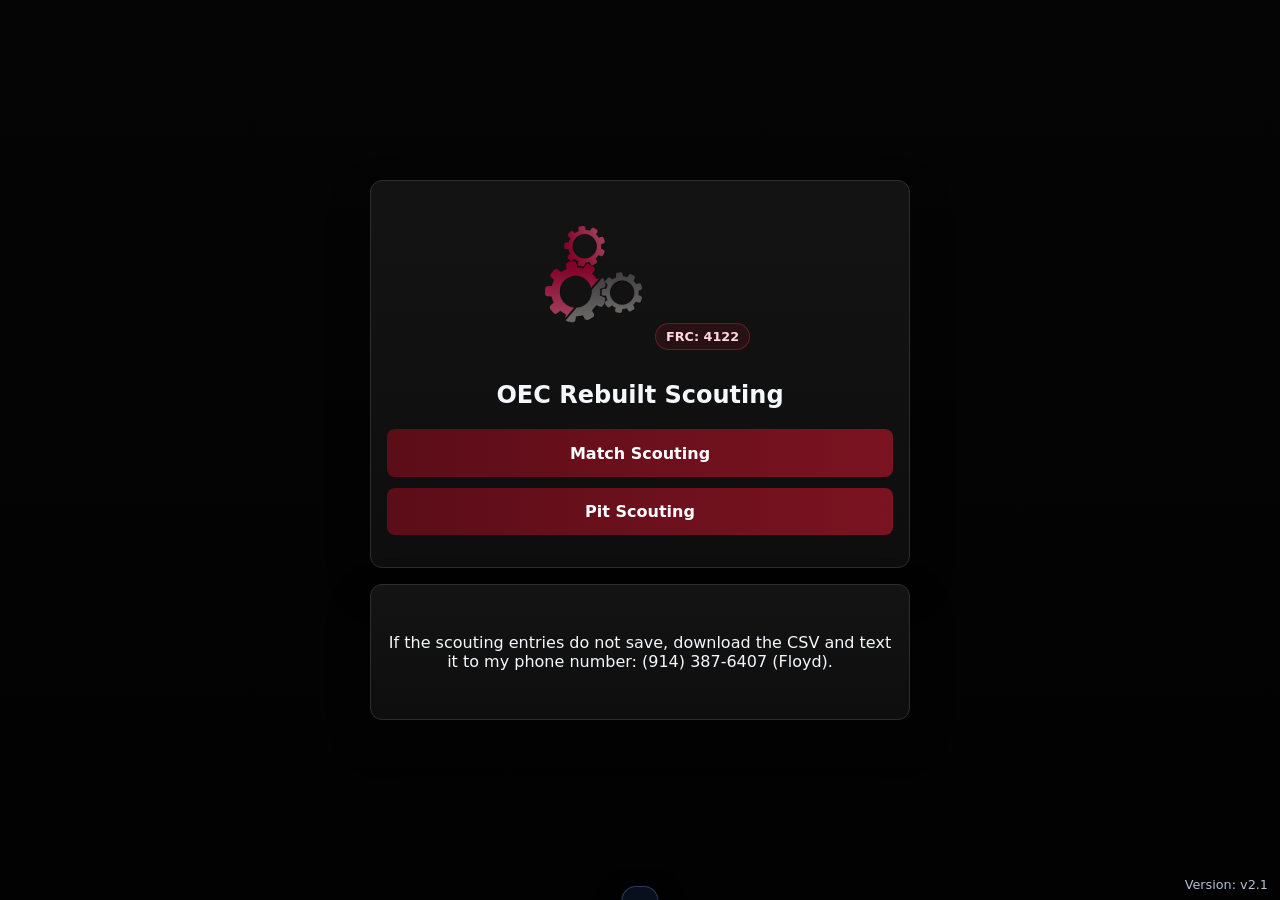
<file: index.html>
<!doctype html>
<html lang="en">
  <head>
    <meta charset="UTF-8" />
    <meta name="viewport" content="width=device-width, initial-scale=1.0" />
    <title>OEC Rebuilt Scouting</title>
    <link rel="stylesheet" href="styles.css" />
  </head>
  <body>
    <main class="home-layout">
      <section class="home-card">
        <img class="team-logo" src="assets/LOGO(1).png" alt="OEC Rebuilt Scouting logo" />
        <p class="status-pill">FRC: 4122</p>
        <h1>OEC Rebuilt Scouting</h1>

        <div class="button-column">
          <a class="nav-button" href="match-scouting.html">Match Scouting</a>
          <a class="nav-button" href="pit-scouting.html">Pit Scouting</a>
        </div>
      </section>

      <section class="home-card info-card">
        <p>If the scouting entries do not save, download the CSV and text it to my phone number: (914) 387-6407 (Floyd).</p>
      </section>
    </main>

    <p class="app-version">Version: v2.1</p>

    <div id="toast" class="toast" role="status" aria-live="polite"></div>

    <script src="app-sync.js"></script>
    <script>
      window.ScoutingSync.registerServiceWorker();
      const savedMessage = sessionStorage.getItem("scouting_toast");
      if (savedMessage) {
        window.ScoutingSync.showToast(savedMessage);
        sessionStorage.removeItem("scouting_toast");
      }
      window.ScoutingSync.flushPendingUploads();
    </script>
  </body>
</html>
</file>
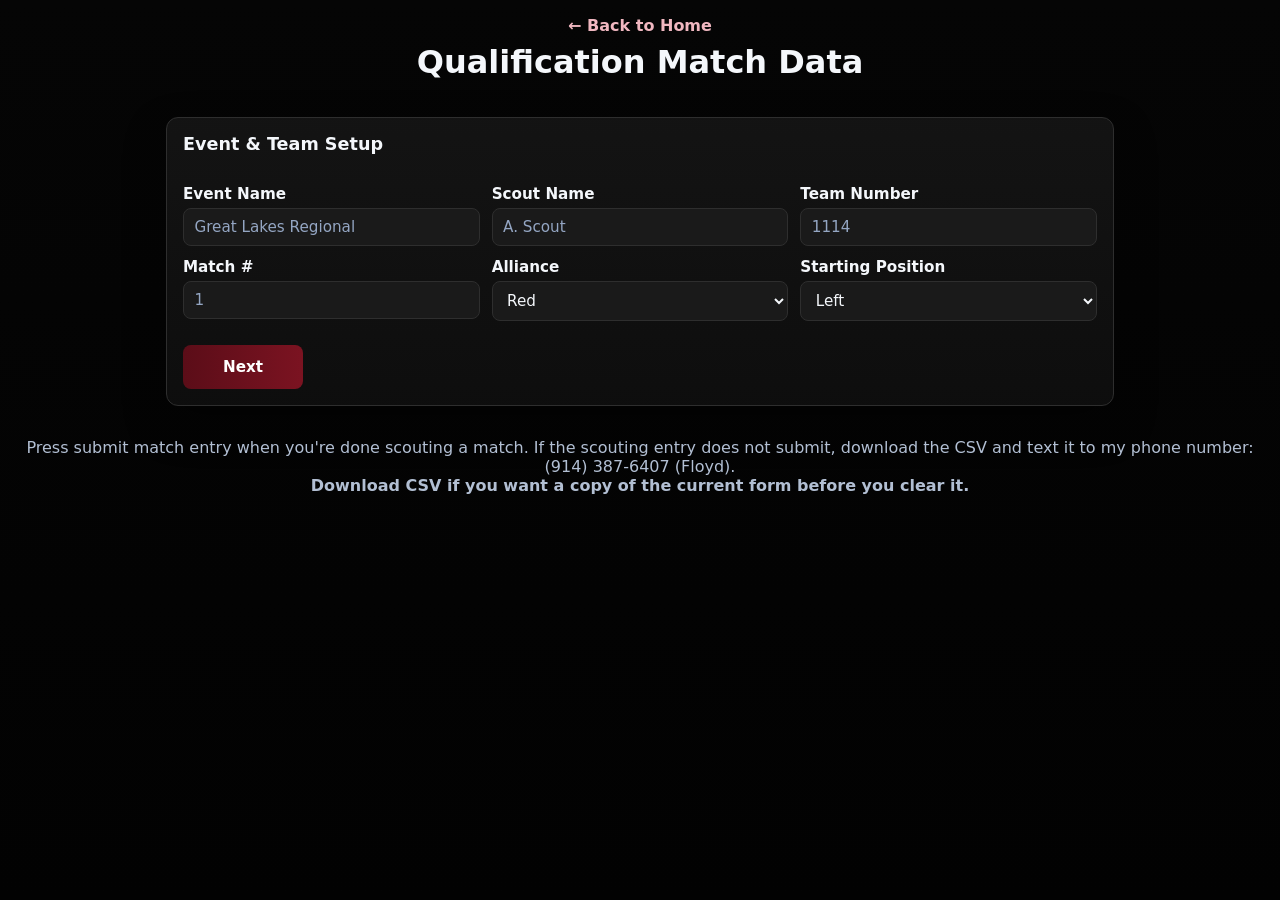
<file: match-scouting.html>
<!doctype html>
<html lang="en">
  <head>
    <meta charset="UTF-8" />
    <meta name="viewport" content="width=device-width, initial-scale=1.0" />
    <title>Qualification Match Data</title>
    <link rel="stylesheet" href="styles.css" />
  </head>
  <body>
    <header class="site-header">
      <p><a id="matchBackHomeLink" class="back-link" href="./">← Back to Home</a></p>
      <h1>Qualification Match Data</h1>
    </header>

    <main class="layout form-layout">
      <section class="panel form-step is-active" data-step="0">
        <h2>Event &amp; Team Setup</h2>
        <div class="grid two-col">
          <label>
            Event Name
            <input id="eventName" type="text" placeholder="Great Lakes Regional" />
          </label>
          <label>
            Scout Name
            <input id="scoutName" type="text" placeholder="A. Scout" />
          </label>
          <label>
            Team Number
            <input id="teamNumber" type="number" placeholder="1114" />
          </label>
          <label>
            Match #
            <input id="matchNumber" type="number" placeholder="1" />
          </label>
          <label>
            Alliance
            <select id="alliance">
              <option value="Red">Red</option>
              <option value="Blue">Blue</option>
            </select>
          </label>
          <label>
            Starting Position
            <select id="startPos">
              <option value="Left">Left</option>
              <option value="Center">Center</option>
              <option value="Right">Right</option>
            </select>
          </label>
        </div>
        <div class="step-nav">
          <button type="button" class="nav-step-btn" data-nav="next">Next</button>
        </div>
      </section>

      <section class="panel form-step" data-step="1">
        <h2>Autonomous</h2>
        <div class="fuel-counter-wrap">
          <label>
            Auto Fuel Scored
            <input id="autoFuelScored" type="number" min="0" value="0" />
          </label>
          <div class="fuel-buttons positive-buttons">
            <button id="autoFuelPlus1" type="button" class="counter-btn positive">+1</button>
            <button id="autoFuelPlus3" type="button" class="counter-btn positive">+3</button>
            <button id="autoFuelPlus5" type="button" class="counter-btn positive">+5</button>
            <button id="autoFuelPlus10" type="button" class="counter-btn positive">+10</button>
          </div>
          <div class="fuel-buttons negative-buttons">
            <button id="autoFuelMinus1" type="button" class="counter-btn danger">-1</button>
            <button id="autoFuelMinus3" type="button" class="counter-btn danger">-3</button>
            <button id="autoFuelMinus5" type="button" class="counter-btn danger">-5</button>
            <button id="autoFuelMinus10" type="button" class="counter-btn danger">-10</button>
          </div>
          <label>
            Auto Fuel Accuracy Estimate (%)
            <input id="autoFuelAccuracy" type="number" min="0" max="100" placeholder="------" />
          </label>
        </div>

        <fieldset class="choice-group top-gap">
          <legend>Auto Climb</legend>
          <div class="option-grid compact-options">
            <label class="choice-option"><input type="radio" name="autoClimb" value="No Climb" checked />No climb</label>
            <label class="choice-option"><input type="radio" name="autoClimb" value="L1" />L1</label>
            <label class="choice-option"><input type="radio" name="autoClimb" value="L2" />L2</label>
            <label class="choice-option"><input type="radio" name="autoClimb" value="L3" />L3</label>
            <label class="choice-option"><input type="radio" name="autoClimb" value="Failed Climb" />Failed Climb</label>
          </div>
        </fieldset>

        <div class="grid two-col top-gap">
          <label>
            AUTO Shoot Distance
            <select id="autoShootDistance">
              <option value="" selected>------</option>
              <option value="None">None</option>
              <option value="Close">Close</option>
              <option value="Mid">Mid</option>
              <option value="Far">Far</option>
            </select>
          </label>
        </div>

        <div class="grid two-col stacked-toggles top-gap">
          <label class="toggle">
            <input id="autoTrench" type="checkbox" />
            Trench?
          </label>
          <label class="toggle">
            <input id="autoFloorIntake" type="checkbox" />
            Ground intake?
          </label>
          <label class="toggle rich-toggle">
            <input id="autoPassingNeutralZone" type="checkbox" />
            <span>Auto Passing (<u>shooting</u> fuel from neutral to alliance zone)</span>
          </label>
          <label class="toggle rich-toggle">
            <input id="autoFerryingNeutralZone" type="checkbox" />
            <span>Auto Ferrying (<u>pushing/carrying</u> fuel from neutral to alliance zone)</span>
          </label>
          <label class="toggle">
            <input id="autoDied" type="checkbox" />
            Robot Died / Disabled / Didn&apos;t Move
          </label>
        </div>

        <div class="step-nav">
          <button type="button" class="ghost nav-step-btn" data-nav="prev">Back</button>
          <button type="button" class="nav-step-btn" data-nav="next">Next</button>
        </div>
      </section>

      <section class="panel form-step" data-step="2">
        <h2>Teleoperated</h2>
        <div class="fuel-counter-wrap">
          <label>
            Teleop Fuel Scored
            <input id="teleFuelScored" type="number" min="0" value="0" />
          </label>
          <div class="fuel-buttons positive-buttons">
            <button id="teleFuelPlus1" type="button" class="counter-btn positive">+1</button>
            <button id="teleFuelPlus3" type="button" class="counter-btn positive">+3</button>
            <button id="teleFuelPlus5" type="button" class="counter-btn positive">+5</button>
            <button id="teleFuelPlus10" type="button" class="counter-btn positive">+10</button>
          </div>
          <div class="fuel-buttons negative-buttons">
            <button id="teleFuelMinus1" type="button" class="counter-btn danger">-1</button>
            <button id="teleFuelMinus3" type="button" class="counter-btn danger">-3</button>
            <button id="teleFuelMinus5" type="button" class="counter-btn danger">-5</button>
            <button id="teleFuelMinus10" type="button" class="counter-btn danger">-10</button>
          </div>
          <label>
            Teleop Fuel Accuracy Estimate (%)
            <input id="teleFuelAccuracy" type="number" min="0" max="100" placeholder="------" />
          </label>
        </div>

        <div class="grid two-col top-gap">
          <label>
            Defense Impact (0-5)
            <input id="defense" type="range" min="0" max="5" value="0" />
            <span id="defenseValue">Not set</span>
          </label>
          <label>
            Driver Skill (0-5)
            <input id="driverSkill" type="range" min="0" max="5" value="0" />
            <span id="driverValue">Not set</span>
          </label>
        </div>

        <fieldset class="choice-group top-gap">
          <legend>Endgame Climb</legend>
          <div class="option-grid compact-options">
            <label class="choice-option"><input type="radio" name="teleClimb" value="No Climb" checked />No climb</label>
            <label class="choice-option"><input type="radio" name="teleClimb" value="L1" />L1</label>
            <label class="choice-option"><input type="radio" name="teleClimb" value="L2" />L2</label>
            <label class="choice-option"><input type="radio" name="teleClimb" value="L3" />L3</label>
            <label class="choice-option"><input type="radio" name="teleClimb" value="Failed Climb" />Failed Climb</label>
          </div>
        </fieldset>

        <div class="grid two-col top-gap">
          <label>
            TELE Shoot Distance
            <select id="teleShootDistance">
              <option value="" selected>------</option>
              <option value="None">None</option>
              <option value="Close">Close</option>
              <option value="Mid">Mid</option>
              <option value="Far">Far</option>
            </select>
          </label>
        </div>

        <div class="grid two-col stacked-toggles top-gap">
          <label class="toggle">
            <input id="teleTrench" type="checkbox" />
            Trench?
          </label>
          <label class="toggle">
            <input id="teleFloorIntake" type="checkbox" />
            Ground intake?
          </label>
          <label class="toggle rich-toggle">
            <input id="telePassingNeutralZone" type="checkbox" />
            <span>Teleop Passing (<u>shooting</u> fuel from neutral to alliance zone)</span>
          </label>
          <label class="toggle rich-toggle">
            <input id="teleFerryingNeutralZone" type="checkbox" />
            <span>Teleop Ferrying (<u>pushing/carrying</u> fuel from neutral to alliance zone)</span>
          </label>
          <label class="toggle">
            <input id="teleDied" type="checkbox" />
            Robot Died / Disabled / Didn&apos;t Move
          </label>
        </div>

        <div class="step-nav">
          <button type="button" class="ghost nav-step-btn" data-nav="prev">Back</button>
          <button type="button" class="nav-step-btn" data-nav="next">Next</button>
        </div>
      </section>

      <section class="panel form-step" data-step="3">
        <h2>Notes</h2>
        <div class="grid two-col">
          <label>
            Penalty Points
            <input id="penaltyPoints" type="number" min="0" value="0" />
          </label>
          <label>
            Which violation?
            <input id="violationName" type="text" placeholder="If known, name the violation" />
          </label>
        </div>
        <p class="tiny top-gap">If you don&apos;t know/can&apos;t remember, don&apos;t answer.</p>
        <div class="grid notes-single top-gap">
          <label>
            Balls per second the bot could shoot (estimate)
            <input id="estimatedBallsPerSecond" type="text" placeholder="e.g. 2.1" />
          </label>
          <label>
            Hopper ball capacity (estimate)
            <input id="estimatedHopperCapacity" type="text" placeholder="e.g. 5" />
          </label>
          <label>
            What was their strategy during teleop?
            <textarea id="teleopStrategy" rows="3" placeholder="Cycle plan, positioning, partner coordination, etc."></textarea>
          </label>
          <label>
            Was the driver adaptable to unexpected situations (could they manage something breaking, excessive defense, etc)?
            <textarea id="driverAdaptability" rows="3" placeholder="How they adjusted and recovered during the match."></textarea>
          </label>
          <label class="full-width">
            <span class="single-line-question">Were there any <u>specific</u> problems with the bot?</span>
            <textarea id="specificBotProblems" rows="3" placeholder="List any clear recurring or severe issues."></textarea>
          </label>
          <label class="toggle">
            <input id="kitbot" type="checkbox" />
            Kitbot?
          </label>
        </div>
        <label class="top-gap">
          Additional Notes
          <textarea id="notes" rows="4" placeholder="Cycle speed, pathing consistency, intake preference, foul risk..."></textarea>
        </label>
      </section>

      <section class="panel actions form-step" data-step="3">
        <h2>Match Entry Actions</h2>
        <div class="button-row">
          <button id="saveBtn" type="button">Submit Match Entry</button>
          <button id="downloadBtn" type="button">Download Match CSV</button>
          <button id="clearBtn" type="button" class="ghost">Clear Current Form</button>
        </div>
        <p id="submitStatus" class="tiny status-message" aria-live="polite">
          <span id="submitStatusPrimary"></span>
          <span id="submitStatusHint" class="status-hint"></span>
        </p>
        <div class="step-nav">
          <button type="button" class="ghost nav-step-btn" data-nav="prev">Back</button>
        </div>
      </section>
    </main>

    <footer class="site-footer">
      <p>Press submit match entry when you're done scouting a match. If the scouting entry does not submit, download the CSV and text it to my phone number: (914) 387-6407 (Floyd).</p>
      <p><strong>Download CSV if you want a copy of the current form before you clear it.</strong></p>
    </footer>


    <div id="clearDataModal" class="modal-backdrop" hidden>
      <section class="modal-card" role="dialog" aria-modal="true" aria-labelledby="clearDataTitle" aria-describedby="clearDataMessage">
        <h2 id="clearDataTitle">Clear current form?</h2>
        <p id="clearDataMessage">This will remove the data currently entered in the form. Do you want to continue?</p>
        <div class="button-row modal-actions">
          <button id="confirmClearBtn" type="button">Yes, Clear Form</button>
          <button id="cancelClearBtn" type="button" class="ghost">No, Keep It</button>
        </div>
      </section>
    </div>

    <script src="app-sync.js?v=3"></script>
    <script src="script.js?v=3"></script>
  </body>
</html>
</file>
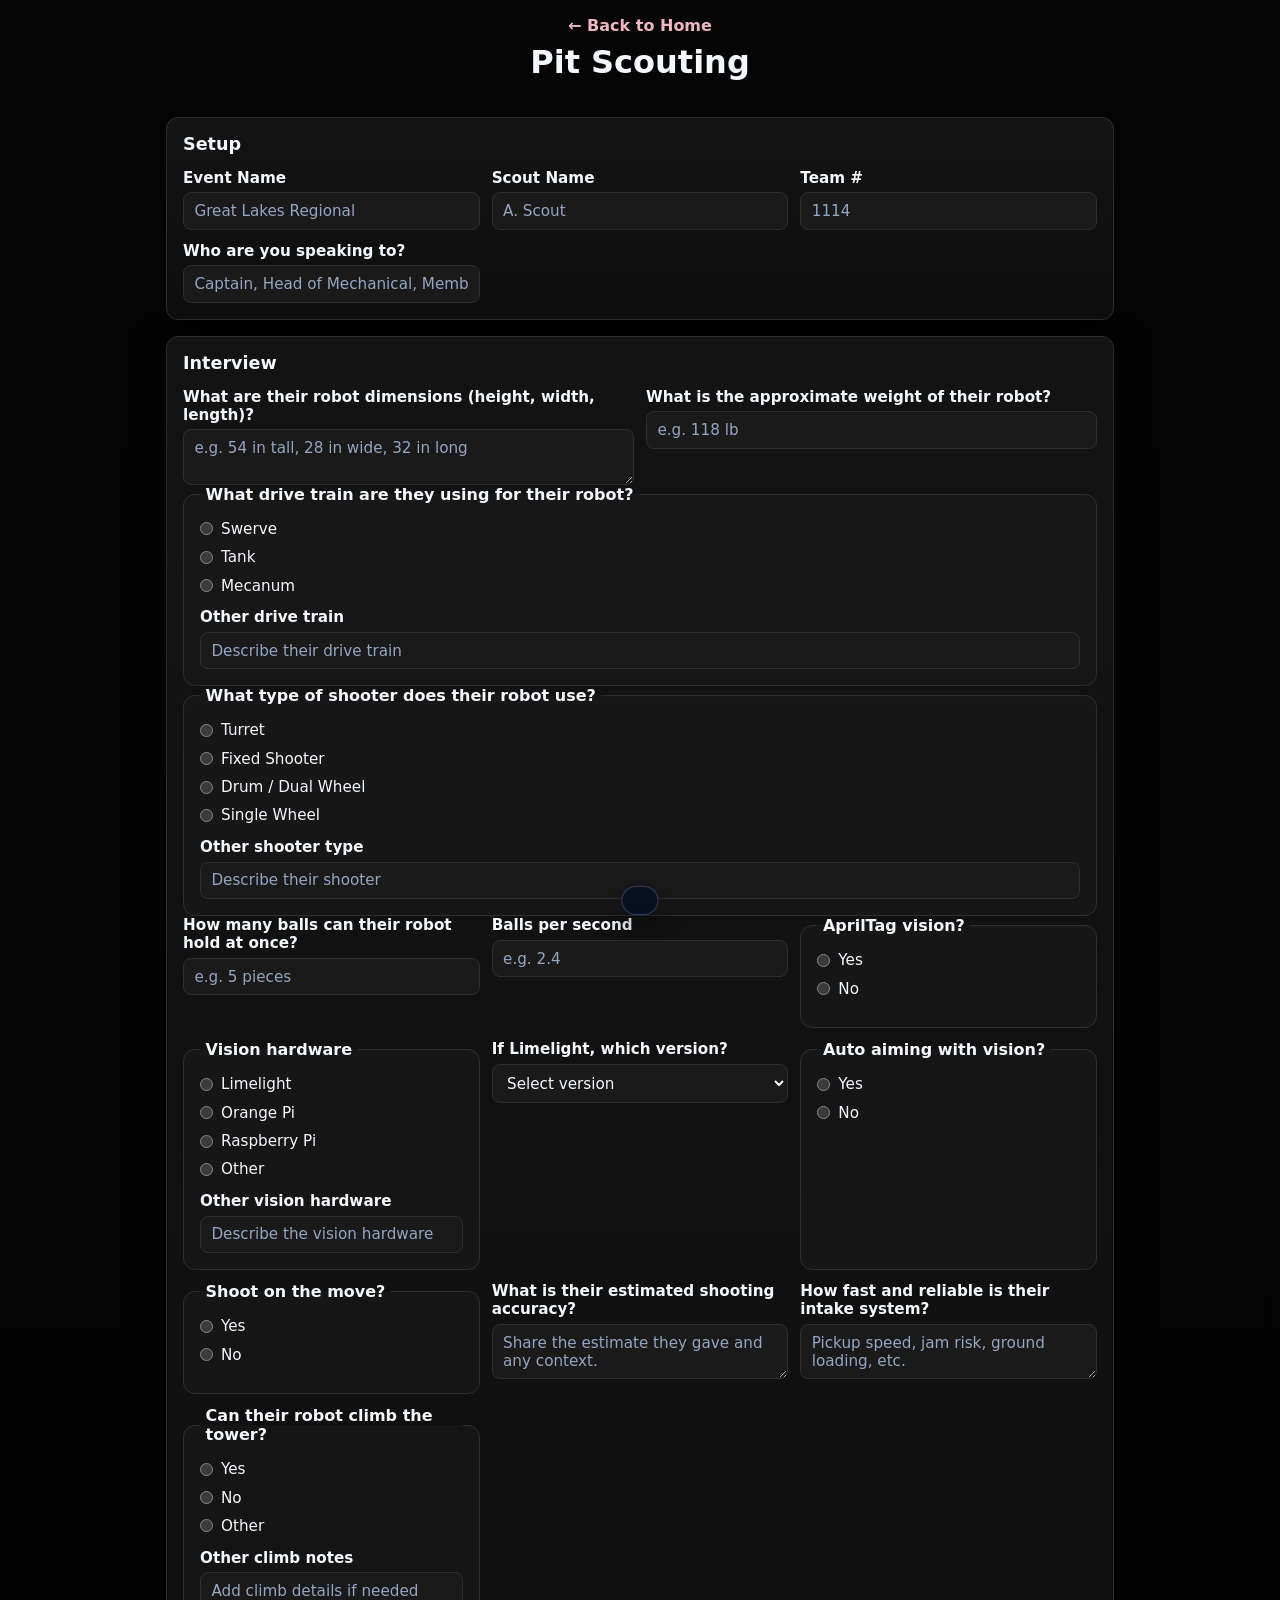
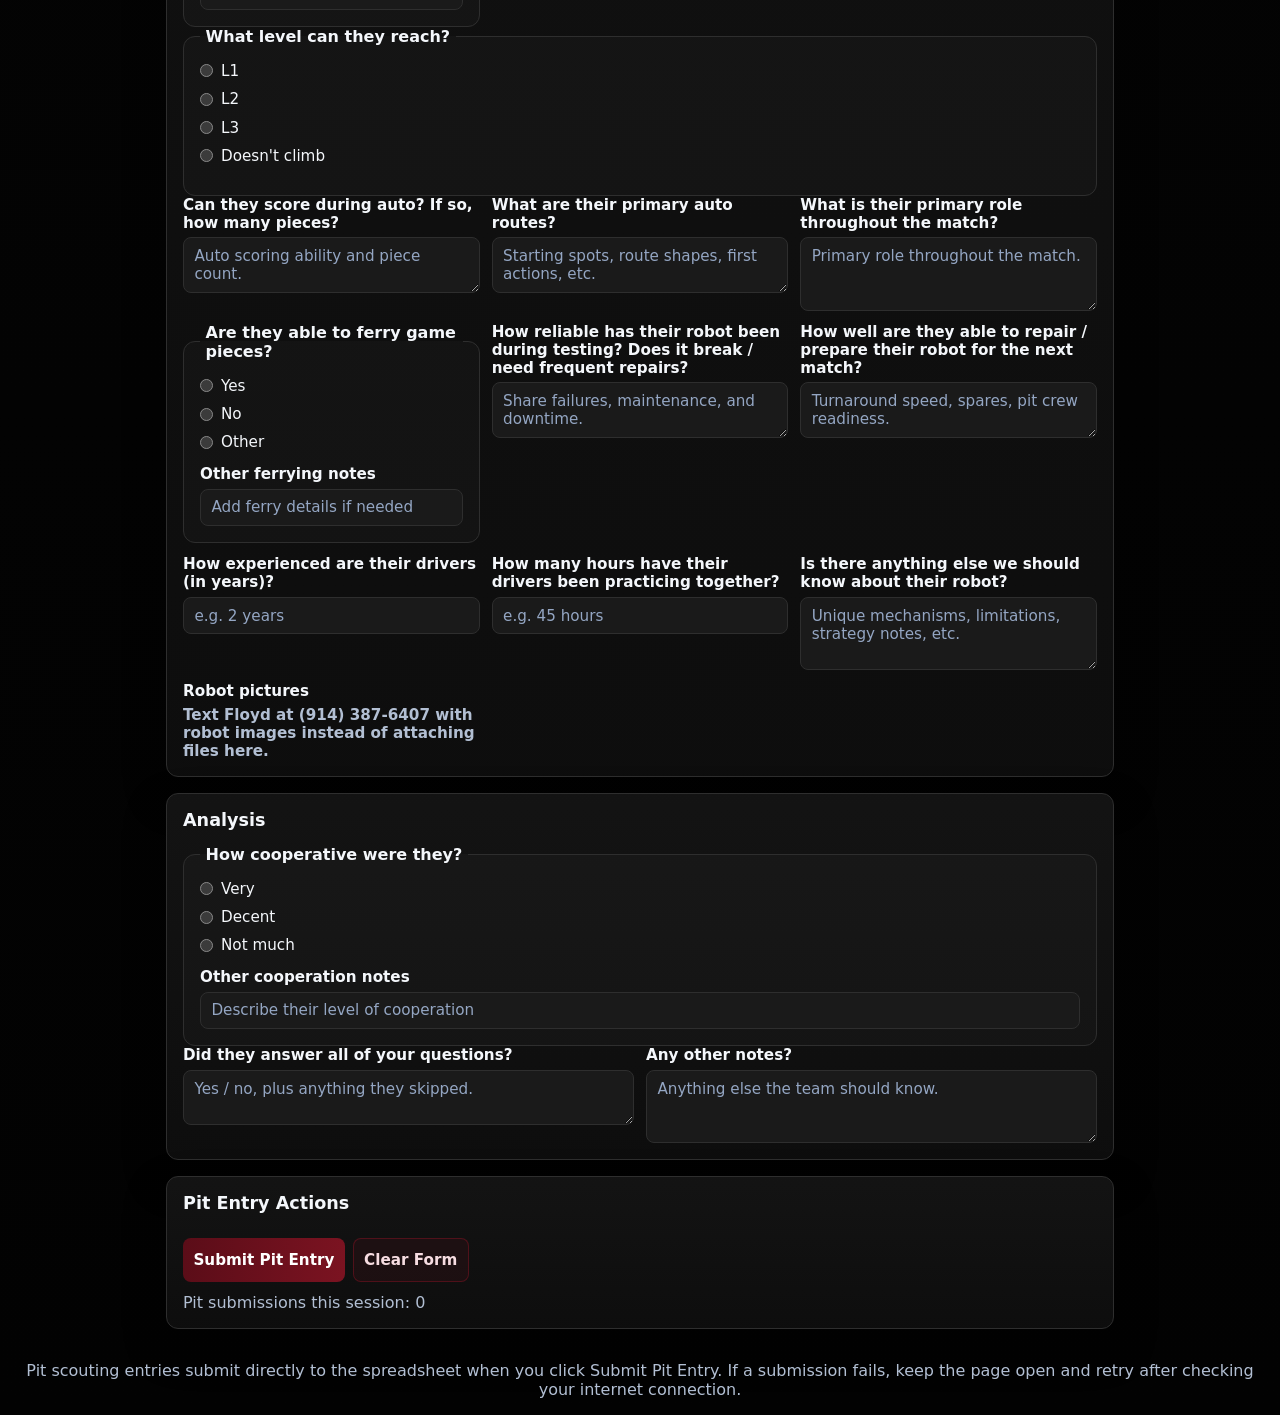
<file: pit-scouting.html>
<!doctype html>
<html lang="en">
  <head>
    <meta charset="UTF-8" />
    <meta name="viewport" content="width=device-width, initial-scale=1.0" />
    <title>OEC Rebuilt Scouting | Pit Scouting</title>
    <link rel="stylesheet" href="styles.css" />
  </head>
  <body>
    <header class="site-header">
      <p><a id="pitBackHomeLink" class="back-link" href="./">← Back to Home</a></p>
      <h1>Pit Scouting</h1>
    </header>

    <main class="layout">
      <section class="panel">
        <h2>Setup</h2>
        <div class="grid two-col">
          <label>
            Event Name
            <input id="pitEventName" type="text" placeholder="Great Lakes Regional" />
          </label>
          <label>
            Scout Name
            <input id="pitScoutName" type="text" placeholder="A. Scout" />
          </label>
          <label>
            Team #
            <input id="pitTeamNumber" type="number" placeholder="1114" />
          </label>
          <label>
            Who are you speaking to?
            <input id="pitContact" type="text" placeholder="Captain, Head of Mechanical, Member, etc." />
          </label>
        </div>
      </section>

      <section class="panel">
        <h2>Interview</h2>
        <div class="grid two-col">
          <label>
            What are their robot dimensions (height, width, length)?
            <textarea id="pitDimensions" rows="2" placeholder="e.g. 54 in tall, 28 in wide, 32 in long"></textarea>
          </label>
          <label>
            What is the approximate weight of their robot?
            <input id="pitWeight" type="text" placeholder="e.g. 118 lb" />
          </label>
        </div>

        <fieldset class="choice-group">
          <legend>What drive train are they using for their robot?</legend>
          <div class="option-grid">
            <label class="choice-option"><input type="radio" name="pitDriveTrain" value="Swerve" />Swerve</label>
            <label class="choice-option"><input type="radio" name="pitDriveTrain" value="Tank" />Tank</label>
            <label class="choice-option"><input type="radio" name="pitDriveTrain" value="Mecanum" />Mecanum</label>
          </div>
          <label>
            Other drive train
            <input id="pitDriveTrainOther" type="text" placeholder="Describe their drive train" />
          </label>
        </fieldset>

        <fieldset class="choice-group">
          <legend>What type of shooter does their robot use?</legend>
          <div class="option-grid">
            <label class="choice-option"><input type="radio" name="pitShooterType" value="Turret" />Turret</label>
            <label class="choice-option"><input type="radio" name="pitShooterType" value="Fixed Shooter" />Fixed Shooter</label>
            <label class="choice-option"><input type="radio" name="pitShooterType" value="Drum / Dual Wheel" />Drum / Dual Wheel</label>
            <label class="choice-option"><input type="radio" name="pitShooterType" value="Single Wheel" />Single Wheel</label>
          </div>
          <label>
            Other shooter type
            <input id="pitShooterTypeOther" type="text" placeholder="Describe their shooter" />
          </label>
        </fieldset>

        <div class="grid two-col">
          <label>
            How many balls can their robot hold at once?
            <input id="pitCapacity" type="text" placeholder="e.g. 5 pieces" />
          </label>
          <label>
            Balls per second
            <input id="pitBallsPerSecond" type="text" placeholder="e.g. 2.4" />
          </label>
          <fieldset class="choice-group">
            <legend>AprilTag vision?</legend>
            <div class="option-grid">
              <label class="choice-option"><input type="radio" name="pitAprilTagVision" value="Yes" />Yes</label>
              <label class="choice-option"><input type="radio" name="pitAprilTagVision" value="No" />No</label>
            </div>
          </fieldset>
          <fieldset class="choice-group">
            <legend>Vision hardware</legend>
            <div class="option-grid">
              <label class="choice-option"><input type="radio" name="pitVisionHardware" value="Limelight" />Limelight</label>
              <label class="choice-option"><input type="radio" name="pitVisionHardware" value="Orange Pi" />Orange Pi</label>
              <label class="choice-option"><input type="radio" name="pitVisionHardware" value="Raspberry Pi" />Raspberry Pi</label>
              <label class="choice-option"><input type="radio" name="pitVisionHardware" value="Other" />Other</label>
            </div>
            <label>
              Other vision hardware
              <input id="pitVisionHardwareOther" type="text" placeholder="Describe the vision hardware" />
            </label>
          </fieldset>
          <label id="pitLimelightVersionLabel" hidden>
            If Limelight, which version?
            <select id="pitLimelightVersion">
              <option value="">Select version</option>
              <option value="No Limelight">No Limelight</option>
              <option value="1">1</option>
              <option value="2">2</option>
              <option value="2+">2+</option>
              <option value="3A">3A</option>
              <option value="3G">3G</option>
              <option value="4">4</option>
            </select>
          </label>
          <fieldset class="choice-group">
            <legend>Auto aiming with vision?</legend>
            <div class="option-grid">
              <label class="choice-option"><input type="radio" name="pitAutoAimVision" value="Yes" />Yes</label>
              <label class="choice-option"><input type="radio" name="pitAutoAimVision" value="No" />No</label>
            </div>
          </fieldset>
          <fieldset class="choice-group">
            <legend>Shoot on the move?</legend>
            <div class="option-grid">
              <label class="choice-option"><input type="radio" name="pitShootOnMove" value="Yes" />Yes</label>
              <label class="choice-option"><input type="radio" name="pitShootOnMove" value="No" />No</label>
            </div>
          </fieldset>
          <label>
            What is their estimated shooting accuracy?
            <textarea id="pitShootingAccuracy" rows="2" placeholder="Share the estimate they gave and any context."></textarea>
          </label>
          <label>
            How fast and reliable is their intake system?
            <textarea id="pitIntakeReliability" rows="2" placeholder="Pickup speed, jam risk, ground loading, etc."></textarea>
          </label>
          <fieldset class="choice-group">
            <legend>Can their robot climb the tower?</legend>
            <div class="option-grid">
              <label class="choice-option"><input type="radio" name="pitClimbAbility" value="Yes" />Yes</label>
              <label class="choice-option"><input type="radio" name="pitClimbAbility" value="No" />No</label>
              <label class="choice-option"><input type="radio" name="pitClimbAbility" value="Other" />Other</label>
            </div>
            <label>
              Other climb notes
              <input id="pitClimbAbilityOther" type="text" placeholder="Add climb details if needed" />
            </label>
          </fieldset>
        </div>

        <fieldset class="choice-group">
          <legend>What level can they reach?</legend>
          <div class="option-grid">
            <label class="choice-option"><input type="radio" name="pitClimbLevel" value="L1" />L1</label>
            <label class="choice-option"><input type="radio" name="pitClimbLevel" value="L2" />L2</label>
            <label class="choice-option"><input type="radio" name="pitClimbLevel" value="L3" />L3</label>
            <label class="choice-option"><input type="radio" name="pitClimbLevel" value="Doesn't Climb" />Doesn't climb</label>
          </div>
        </fieldset>

        <div class="grid two-col">
          <label>
            Can they score during auto? If so, how many pieces?
            <textarea id="pitAutoScoring" rows="2" placeholder="Auto scoring ability and piece count."></textarea>
          </label>
          <label>
            What are their primary auto routes?
            <textarea id="pitAutoRoutes" rows="2" placeholder="Starting spots, route shapes, first actions, etc."></textarea>
          </label>
          <label>
            What is their primary role throughout the match?
            <textarea id="pitRoles" rows="3" placeholder="Primary role throughout the match."></textarea>
          </label>
          <fieldset class="choice-group">
            <legend>Are they able to ferry game pieces?</legend>
            <div class="option-grid">
              <label class="choice-option"><input type="radio" name="pitFerrying" value="Yes" />Yes</label>
              <label class="choice-option"><input type="radio" name="pitFerrying" value="No" />No</label>
              <label class="choice-option"><input type="radio" name="pitFerrying" value="Other" />Other</label>
            </div>
            <label>
              Other ferrying notes
              <input id="pitFerryingOther" type="text" placeholder="Add ferry details if needed" />
            </label>
          </fieldset>
          <label>
            How reliable has their robot been during testing? Does it break / need frequent repairs?
            <textarea id="pitReliability" rows="2" placeholder="Share failures, maintenance, and downtime."></textarea>
          </label>
          <label>
            How well are they able to repair / prepare their robot for the next match?
            <textarea id="pitRepairReadiness" rows="2" placeholder="Turnaround speed, spares, pit crew readiness."></textarea>
          </label>
          <label>
            How experienced are their drivers (in years)?
            <input id="pitDriverExperience" type="text" placeholder="e.g. 2 years" />
          </label>
          <label>
            How many hours have their drivers been practicing together?
            <input id="pitDriverPracticeHours" type="text" placeholder="e.g. 45 hours" />
          </label>
          <label>
            Is there anything else we should know about their robot?
            <textarea id="pitRobotNotes" rows="3" placeholder="Unique mechanisms, limitations, strategy notes, etc."></textarea>
          </label>
          <label>
            Robot pictures
            <span class="tiny">Text Floyd at (914) 387-6407 with robot images instead of attaching files here.</span>
          </label>
        </div>
      </section>

      <section class="panel">
        <h2>Analysis</h2>

        <fieldset class="choice-group">
          <legend>How cooperative were they?</legend>
          <div class="option-grid">
            <label class="choice-option"><input type="radio" name="pitCooperative" value="Very" />Very</label>
            <label class="choice-option"><input type="radio" name="pitCooperative" value="Decent" />Decent</label>
            <label class="choice-option"><input type="radio" name="pitCooperative" value="Not Much" />Not much</label>
          </div>
          <label>
            Other cooperation notes
            <input id="pitCooperativeOther" type="text" placeholder="Describe their level of cooperation" />
          </label>
        </fieldset>

        <div class="grid two-col">
          <label>
            Did they answer all of your questions?
            <textarea id="pitAnsweredQuestions" rows="2" placeholder="Yes / no, plus anything they skipped."></textarea>
          </label>
          <label>
            Any other notes?
            <textarea id="pitOtherNotes" rows="3" placeholder="Anything else the team should know."></textarea>
          </label>
        </div>
      </section>

      <section class="panel actions">
        <h2>Pit Entry Actions</h2>
        <div class="button-row">
          <button id="savePitBtn" type="button">Submit Pit Entry</button>
          <button id="clearPitBtn" type="button" class="ghost">Clear Form</button>
        </div>
        <p class="tiny">Pit submissions this session: <span id="pitEntryCount">0</span></p>
      </section>
    </main>

    <footer class="site-footer">
      <p>Pit scouting entries submit directly to the spreadsheet when you click Submit Pit Entry. If a submission fails, keep the page open and retry after checking your internet connection.</p>
    </footer>

    <div id="toast" class="toast" role="status" aria-live="polite"></div>

    <script src="app-sync.js?v=3"></script>
    <script src="pit-script.js?v=4"></script>
  </body>
</html>
</file>
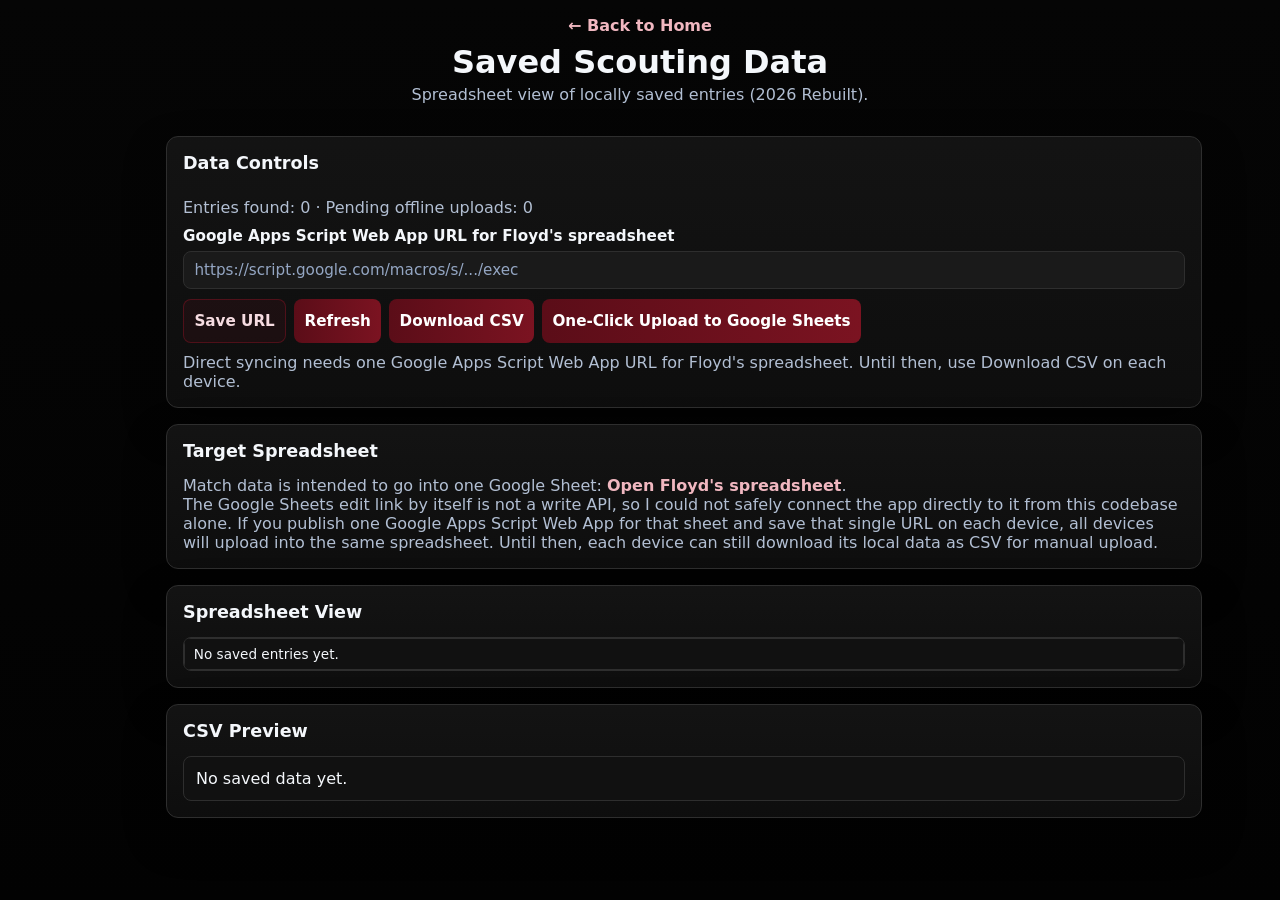
<file: view-data.html>
<!doctype html>
<html lang="en">
  <head>
    <meta charset="UTF-8" />
    <meta name="viewport" content="width=device-width, initial-scale=1.0" />
    <title>FRC 2026 Scouting Data</title>
    <link rel="stylesheet" href="styles.css" />
  </head>
  <body>
    <header class="site-header">
      <p><a class="back-link" href="index.html">← Back to Home</a></p>
      <h1>Saved Scouting Data</h1>
      <p>Spreadsheet view of locally saved entries (2026 Rebuilt).</p>
    </header>

    <main class="layout">
      <section class="panel actions">
        <h2>Data Controls</h2>
        <p class="tiny">Entries found: <span id="dataCount">0</span> · Pending offline uploads: <span id="pendingCount">0</span></p>
        <label>
          Google Apps Script Web App URL for Floyd's spreadsheet
          <input id="sheetsWebhookUrl" type="url" placeholder="https://script.google.com/macros/s/.../exec" />
        </label>
        <div class="button-row">
          <button id="saveWebhookBtn" type="button" class="ghost">Save URL</button>
          <button id="refreshBtn" type="button">Refresh</button>
          <button id="downloadDataBtn" type="button">Download CSV</button>
          <button id="sendToSheetsBtn" type="button">One-Click Upload to Google Sheets</button>
        </div>
        <p id="sheetsStatus" class="tiny">This app can export CSV now. Direct browser uploads need a Google Apps Script Web App URL connected to the target spreadsheet.</p>
      </section>

      <section class="panel">
        <h2>Target Spreadsheet</h2>
        <p class="tiny">
          Match data is intended to go into one Google Sheet:
          <a id="targetSpreadsheetLink" class="back-link" target="_blank" rel="noreferrer">Open Floyd's spreadsheet</a>.
        </p>
        <p class="tiny top-gap">
          The Google Sheets edit link by itself is not a write API, so I could not safely connect the app directly to it from this codebase alone.
          If you publish one Google Apps Script Web App for that sheet and save that single URL on each device, all devices will upload into the same spreadsheet.
          Until then, each device can still download its local data as CSV for manual upload.
        </p>
      </section>

      <section class="panel">
        <h2>Spreadsheet View</h2>
        <div class="table-wrap">
          <table id="dataTable" class="data-table"></table>
        </div>
      </section>

      <section class="panel">
        <h2>CSV Preview</h2>
        <pre id="csvPreview" class="csv-preview">No saved data yet.</pre>
      </section>
    </main>

    <script src="app-sync.js"></script>
    <script src="view-data.js"></script>
  </body>
</html>
</file>
<file: styles.css>
:root {
  color-scheme: dark;
  --bg: #020202;
  --bg-accent: #090909;
  --panel: #111111;
  --panel-soft: #1a1a1a;
  --text: #f4f7fb;
  --muted: #b2bfd3;
  --brand: #5b0d18;
  --brand-2: #7b1321;
  --border: #2e2e2e;
  --success: #1f6a38;
  --danger: #7b1321;
  --shadow: rgba(0, 0, 0, 0.38);
}

* {
  box-sizing: border-box;
  font-family: Inter, system-ui, -apple-system, Segoe UI, Roboto, sans-serif;
}

body {
  margin: 0;
  min-height: 100vh;
  background: linear-gradient(180deg, #050505 0%, var(--bg) 100%);
  color: var(--text);
}

.home-layout {
  min-height: 100vh;
  width: 100%;
  display: grid;
  justify-items: center;
  align-content: center;
  gap: 1rem;
  padding: 1rem;
}

.home-card {
  background: linear-gradient(180deg, rgba(20, 20, 20, 0.98), rgba(14, 14, 14, 0.98));
  border: 1px solid var(--border);
  border-radius: 12px;
  box-shadow: 0 18px 40px var(--shadow);
  width: min(540px, 100%);
  text-align: center;
  padding: 2rem 1rem;
}

.app-version {
  position: fixed;
  right: 0.75rem;
  bottom: 0.5rem;
  margin: 0;
  color: var(--muted);
  font-size: 0.8rem;
}

.team-logo {
  max-width: 120px;
  width: 100%;
  height: auto;
  margin-bottom: 0.5rem;
}

.status-pill {
  display: inline-block;
  background: rgba(123, 19, 33, 0.22);
  color: #ffd7dd;
  border: 1px solid rgba(151, 38, 55, 0.55);
  border-radius: 999px;
  font-size: 0.8rem;
  font-weight: 700;
  padding: 0.3rem 0.6rem;
  margin: 0 0 0.75rem;
}

.top-gap {
  margin-top: 0.85rem;
}

.button-column {
  margin-top: 1rem;
  display: grid;
  gap: 0.65rem;
}

.nav-button {
  display: inline-flex;
  justify-content: center;
  align-items: center;
  width: 100%;
  border: none;
  border-radius: 8px;
  padding: 0.9rem 1rem;
  font-size: 1rem;
  font-weight: 700;
  color: #ffffff;
  text-decoration: none;
  background: linear-gradient(90deg, var(--brand), var(--brand-2));
}

.nav-button.muted {
  background: linear-gradient(90deg, #4a4a4a, #666666);
}

.nav-button:disabled {
  cursor: not-allowed;
  opacity: 0.6;
}

.site-header,
.site-footer {
  text-align: center;
  padding: 1rem;
}

.back-link {
  color: #f0b7c0;
  font-weight: 600;
  text-decoration: none;
}

.back-link:hover {
  text-decoration: underline;
}

.site-header h1 {
  margin: 0.5rem 0 0.25rem;
}

.site-header p,
.site-footer p,
.tiny {
  color: var(--muted);
  margin: 0;
}

.layout {
  max-width: 980px;
  margin: 0 auto;
  padding: 1rem;
  display: grid;
  gap: 1rem;
}

.panel {
  background: linear-gradient(180deg, rgba(20, 20, 20, 0.96), rgba(14, 14, 14, 0.96));
  border: 1px solid var(--border);
  border-radius: 12px;
  padding: 1rem;
  box-shadow: 0 18px 40px var(--shadow);
}

.panel h2 {
  margin-top: 0;
  font-size: 1.1rem;
}

.grid {
  display: grid;
  gap: 0.75rem;
}

.two-col {
  grid-template-columns: repeat(auto-fit, minmax(220px, 1fr));
}

.three-col {
  grid-template-columns: repeat(auto-fit, minmax(180px, 1fr));
}

.notes-single {
  grid-template-columns: 1fr;
}

.single-line-question {
  white-space: nowrap;
}

label {
  display: flex;
  flex-direction: column;
  gap: 0.35rem;
  font-weight: 600;
  font-size: 0.95rem;
}

input,
select,
textarea,
button {
  border: 1px solid var(--border);
  border-radius: 8px;
  padding: 0.55rem 0.65rem;
  font-size: 0.95rem;
}

input,
select,
textarea {
  background: var(--panel-soft);
  color: var(--text);
}

input::placeholder,
textarea::placeholder {
  color: #94a6c3;
}

textarea {
  width: 100%;
}

.toggle {
  flex-direction: row;
  align-items: center;
  gap: 0.55rem;
  font-weight: 500;
}

.toggle input {
  width: 1rem;
  height: 1rem;
}

.stacked-toggles .toggle {
  grid-column: 1 / -1;
}

.actions {
  display: grid;
  gap: 0.65rem;
}

.button-row {
  display: flex;
  flex-wrap: wrap;
  gap: 0.5rem;
}

button {
  border: none;
  background: linear-gradient(90deg, var(--brand), var(--brand-2));
  color: #ffffff;
  font-weight: 700;
  cursor: pointer;
  min-height: 44px;
}

button.ghost {
  background: rgba(123, 19, 33, 0.12);
  color: #f6dce1;
  border: 1px solid rgba(123, 19, 33, 0.55);
}

button:hover {
  filter: brightness(1.06);
}

.fuel-counter-wrap {
  display: grid;
  gap: 0.75rem;
}

.fuel-buttons {
  display: flex;
  flex-wrap: wrap;
  gap: 0.5rem;
}

.counter-btn {
  flex: 1 1 110px;
  min-height: 60px;
  font-size: 1.2rem;
  padding: 1rem;
}

.counter-btn.positive {
  background: linear-gradient(90deg, #1f6a38, #2b8d4d);
}

.counter-btn.danger {
  background: linear-gradient(90deg, #8a1f1f, #b13a3a);
}

.choice-group {
  margin: 0;
  padding: 1rem;
  border: 1px solid var(--border);
  border-radius: 12px;
  background: rgba(255, 255, 255, 0.02);
}

.choice-group legend {
  padding: 0 0.35rem;
  font-weight: 700;
}

.option-grid {
  display: grid;
  gap: 0.65rem;
  margin-bottom: 0.85rem;
}

.choice-option {
  display: flex;
  flex-direction: row;
  align-items: center;
  gap: 0.5rem;
  font-weight: 500;
}

.choice-option input {
  margin: 0;
  flex: 0 0 auto;
}


.status-message {
  min-height: 1.25rem;
}

.status-hint {
  color: #8c96a8;
  margin-left: 0.35rem;
}

.status-hint[hidden] {
  display: none;
}

.status-message.success {
  color: #7ee2a0;
}

.status-message.error {
  color: #ff9fa8;
}

.modal-backdrop {
  position: fixed;
  inset: 0;
  display: grid;
  place-items: center;
  padding: 1rem;
  background: rgba(0, 0, 0, 0.72);
  z-index: 1100;
}

.modal-backdrop[hidden] {
  display: none;
}

.modal-card {
  width: min(420px, 100%);
  background: linear-gradient(180deg, rgba(20, 20, 20, 0.98), rgba(14, 14, 14, 0.98));
  border: 1px solid var(--border);
  border-radius: 12px;
  box-shadow: 0 18px 40px var(--shadow);
  padding: 1rem;
}

.modal-card h2 {
  margin-top: 0;
}

.modal-actions {
  justify-content: flex-end;
}

.toast {
  position: fixed;
  left: 50%;
  bottom: 1.25rem;
  transform: translateX(-50%) translateY(120%);
  background: rgba(10, 17, 31, 0.96);
  color: #ffffff;
  padding: 0.85rem 1.1rem;
  border: 1px solid rgba(123, 168, 255, 0.28);
  border-radius: 999px;
  box-shadow: 0 12px 30px rgba(0, 0, 0, 0.45);
  transition: transform 0.25s ease;
  z-index: 1000;
}

.toast.visible {
  transform: translateX(-50%) translateY(0);
}

.table-wrap {
  overflow: auto;
  border: 1px solid var(--border);
  border-radius: 8px;
}

.data-table {
  width: 100%;
  border-collapse: collapse;
  min-width: 1000px;
  background: #111111;
}

.data-table th,
.data-table td {
  border: 1px solid var(--border);
  padding: 0.45rem 0.55rem;
  text-align: left;
  font-size: 0.85rem;
  vertical-align: top;
}

.data-table th {
  position: sticky;
  top: 0;
  background: #1c1c1c;
  z-index: 1;
}

.csv-preview {
  margin: 0;
  max-height: 240px;
  overflow: auto;
  background: #111111;
  border: 1px solid var(--border);
  border-radius: 8px;
  padding: 0.75rem;
  color: var(--text);
}

@media (max-width: 640px) {
  .layout {
    padding: 0.75rem;
  }

  .panel,
  .home-card {
    padding: 0.8rem;
  }

  .toast {
    width: calc(100% - 2rem);
    text-align: center;
    border-radius: 16px;
  }
}


.info-card {
  width: min(540px, 100%);
  text-align: center;
}

.form-step {
  display: none;
}

.form-step.is-active {
  display: grid;
  gap: 1rem;
}

.step-nav {
  display: flex;
  justify-content: space-between;
  gap: 0.75rem;
  margin-top: 0.5rem;
}

.step-nav .nav-step-btn {
  min-width: 120px;
}

.compact-options {
  grid-template-columns: repeat(auto-fit, minmax(140px, 1fr));
  margin-bottom: 0;
}


.rich-toggle {
  align-items: flex-start;
}

.conditional-field[hidden] {
  display: none;
}

button.confirming {
  background: linear-gradient(90deg, #a11d2b, #c42d3d);
}
</file>
